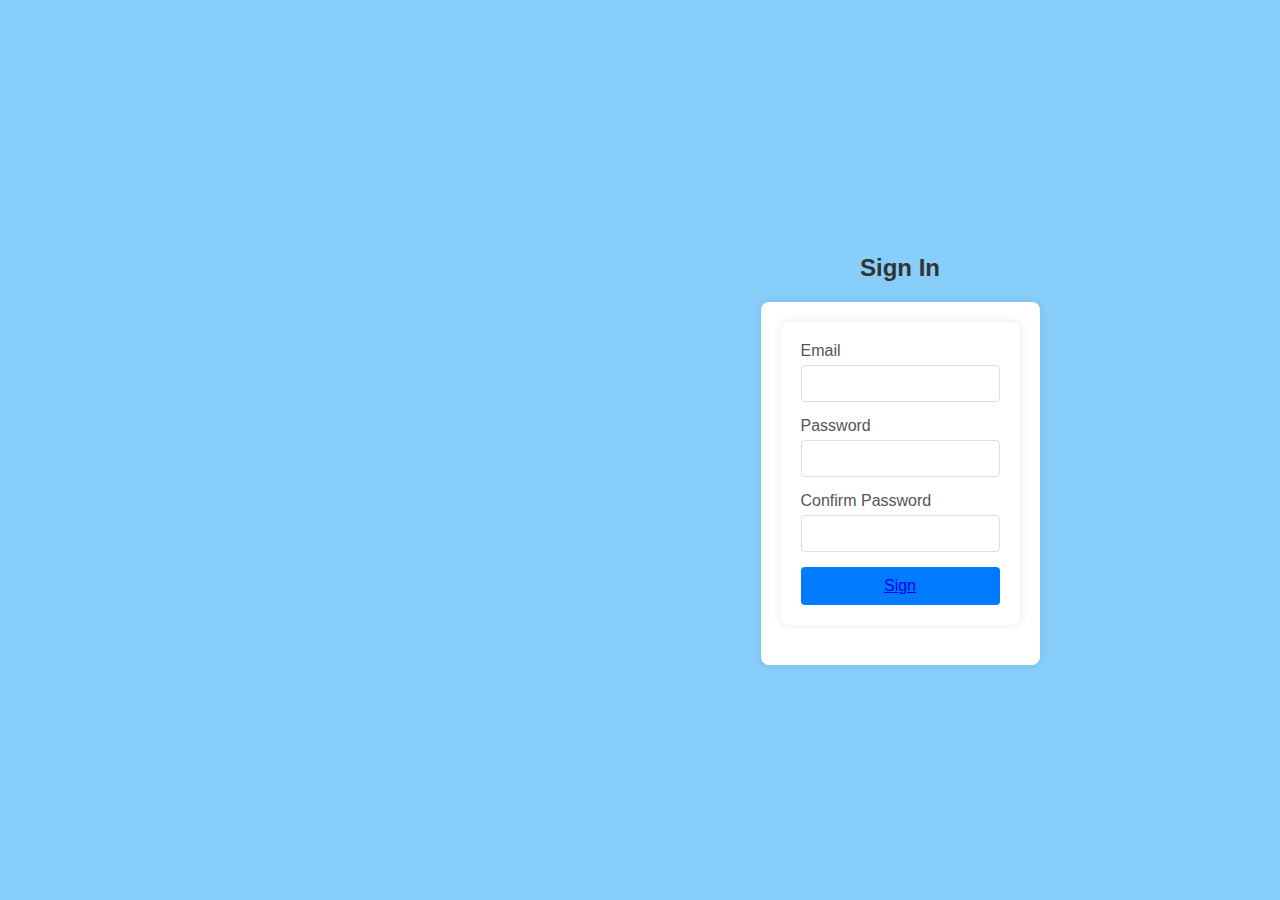
<file: index.html>
<!DOCTYPE html>
  <html lang="en">
  <head>
      <meta charset="UTF-8">
      <meta name="viewport" content="width=device-width, initial-scale=1.0">
      <title>Login & Sign Up Form</title>
      <link rel="stylesheet" href="login.css">
      <style>
         body {
    font-family: Arial, sans-serif;
    background-color: #f7f7f7;
    display: flex;
    justify-content: center;
    align-items: center;
    height: 100vh;
    margin: 0;
    background-color: lightskyblue;
}

.container {
    display: flex;
    flex-direction: column;
    gap: 20px;
    background-color: #ffffff;
    border-radius: 8px;
    box-shadow: 0 0 10px rgba(0, 0, 0, 0.1);
    padding: 20px;
}

.form-container {
    background-color: #ffffff;
    padding: 20px;
    border-radius: 8px;
    box-shadow: 0 0 10px rgba(0, 0, 0, 0.1);
}

h2 {
    margin-bottom: 20px;
    font-size: 24px;
    color: #333;
}

.input-group {
    margin-bottom: 15px;
}

label {
    display: block;
    margin-bottom: 5px;
    color: #555;
}

input {
    width: 100%;
    padding: 10px;
    border: 1px solid #ddd;
    border-radius: 4px;
    box-sizing: border-box;
}

button {
    width: 100%;
    padding: 10px;
    background-color: #007BFF;
    color: white;
    border: none;
    border-radius: 4px;
    font-size: 16px;
    cursor: pointer;
}

button:hover {
    background-color: #0056b3;
}

      </style>
  </head>
  <body>
    <h2>Sign In</h2>
    <div class="container">
        <div class="form-container">
            <form id="loginForm">
               
                <div class="input-group">
                    <label for="loginEmail">Email</label>
                    <input type="email" id="loginEmail" required>
                </div>
                <div class="input-group">
                    <label for="loginPassword">Password</label>
                    <input type="password" id="loginPassword" required>
                </div>
                <div class="input-group">
                  <label for="loginPassword">Confirm Password</label>
                  <input type="password" id="loginPassword" required>
              </div>
                
                <button type="submit"><a href="hlo.html">Sign</button>
            </form>
        </div>
        
    </div>
      </div>
  </body>
  </html>
</file>
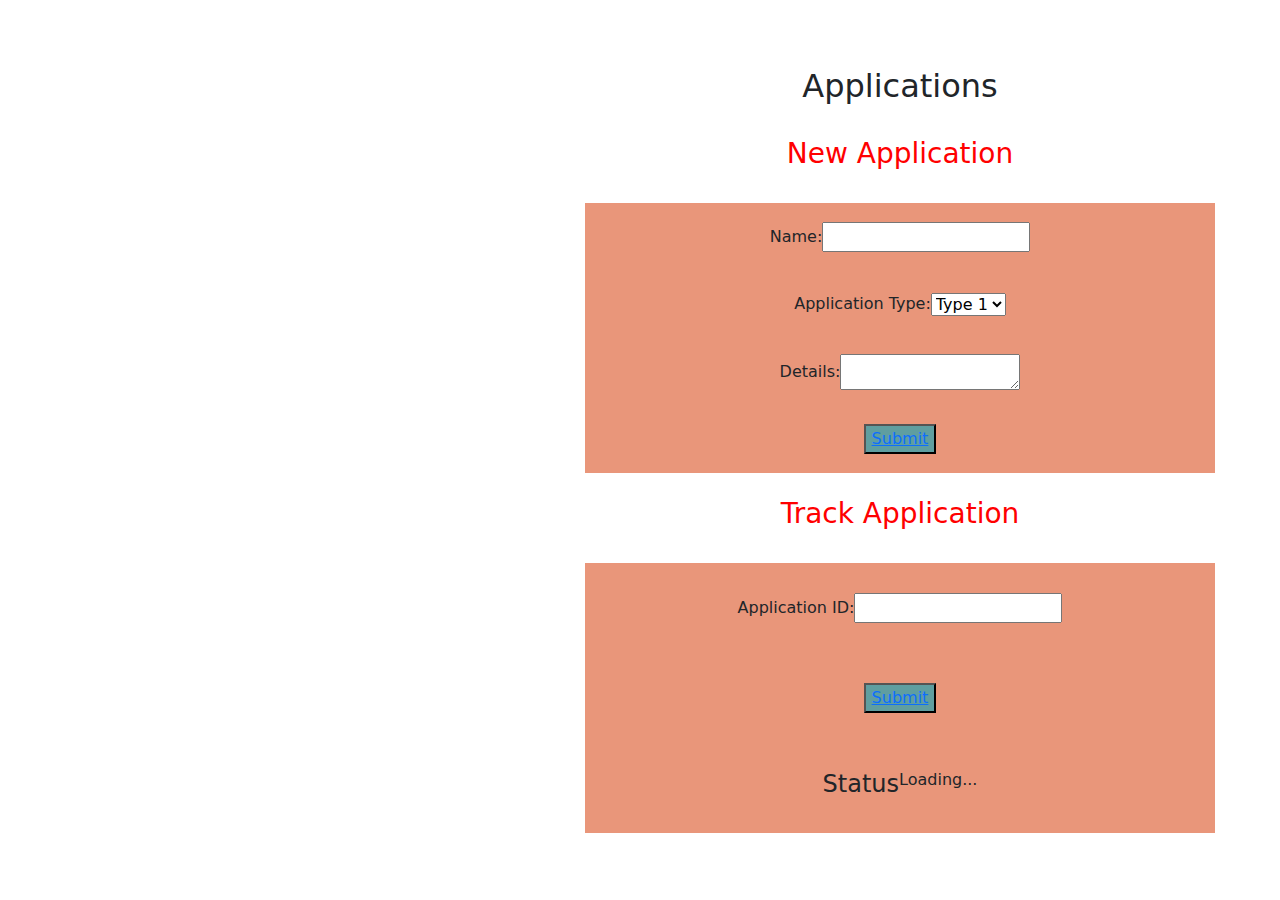
<file: app.html>
<!DOCTYPE html>
<html lang="en">
<head>
    <meta charset="UTF-8">
    <meta name="viewport" content="width=device-width, initial-scale=1.0">
    <title>Document</title>
    <link rel="stylesheet" href="app.css">
    <link href="https://cdn.jsdelivr.net/npm/bootstrap@5.3.3/dist/css/bootstrap.min.css" rel="stylesheet" integrity="sha384-QWTKZyjpPEjISv5WaRU9OFeRpok6YctnYmDr5pNlyT2bRjXh0JMhjY6hW+ALEwIH" crossorigin="anonymous">
</head>
<body>
    <script src="https://cdn.jsdelivr.net/npm/bootstrap@5.3.3/dist/js/bootstrap.bundle.min.js" integrity="sha384-YvpcrYf0tY3lHB60NNkmXc5s9fDVZLESaAA55NDzOxhy9GkcIdslK1eN7N6jIeHz" crossorigin="anonymous"></script>
    <h2>Applications</h2>
    <div class="subbody">
      
        <div class="appl">
            <div class="appli"><h3 class="u">New Application</h3></div>
            <div class="ap">
                <div class="align"> 
                    <label>Name:</label>
                    <input></input>
                </div>
                <div class="align"> 
                    <label >Application Type:</label>
                    <select id="application-type" name="application-type" required>
                       <option value="type1">Type 1</option>
                       <option value="type2">Type 2</option>
                    </select>
                </div>
                <div class="align"> 
                    <label>Details:</label>
                     <textarea class="l"id="application-details" name="application-details" rows="4" required></textarea>
                </div>
                <div class="align">
                    <button class="d"type="submit"><a href="submit.html">Submit</a></button>
                    </div>
               
            </div>
        </div>
        <div class="appl">
            <div class="appli"><h3 class="u">Track Application</h3></div>
            <div class="ap">
                <div class="align">
                    <label  >Application ID:</label>
                    <input>
                    </div>
                    <div class="align">
                        <button class="d"type="submit"><a href="submit2.html">Submit</a></button>
                        </div>

                    <div class="align">
                        <h4>Status</h4>
                        <br>
                        <p id="status-details">Loading...</p>
                        </div>
            </div>
            
        </div>
</file>
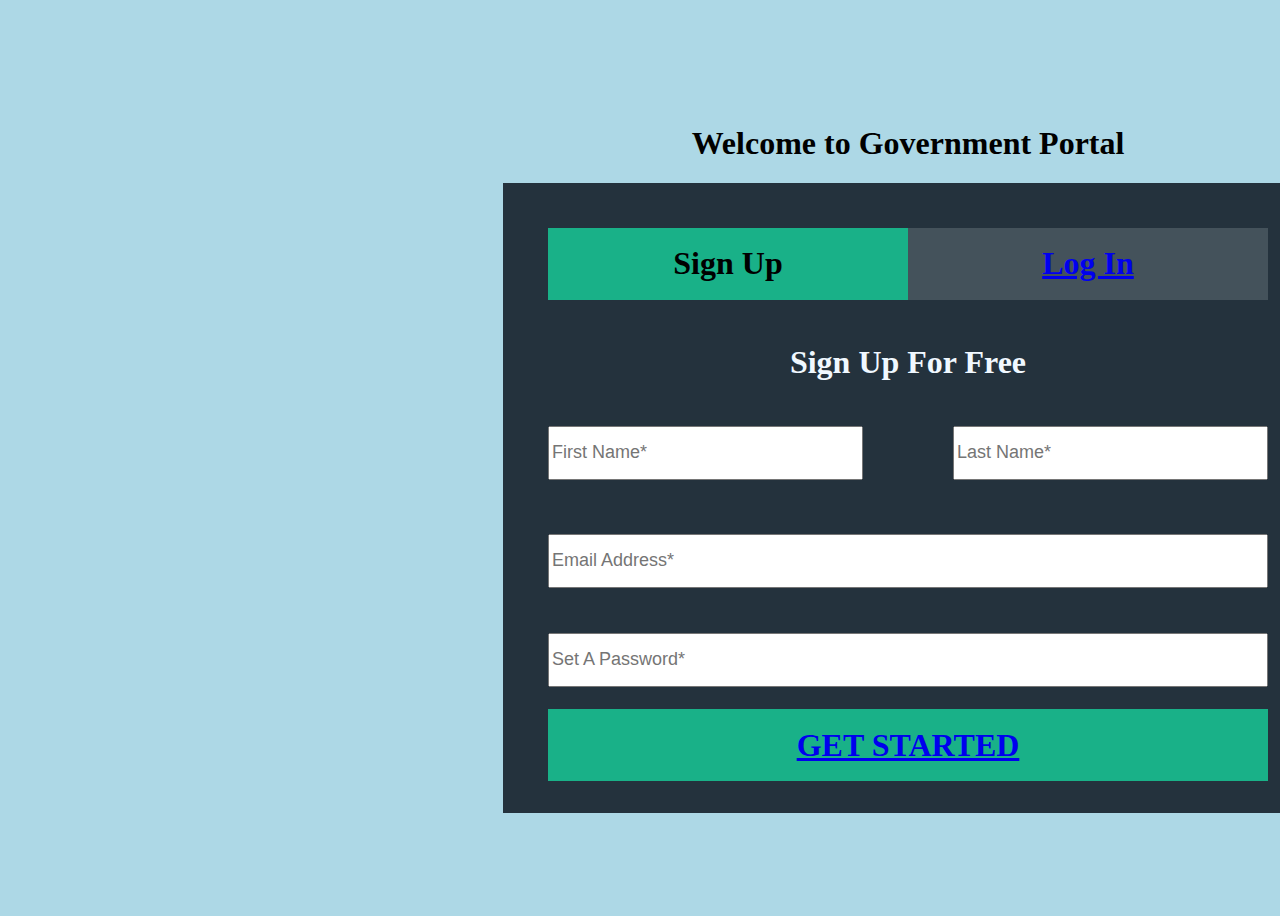
<file: hlo.html>
<html>
    <head>
       <link rel="Stylesheet" href="hlo.css">
    </head>
    <body class="n">
        <h1>Welcome to Government Portal</h1>
        <div class="a">
         
        <div class="a1">
            <div class="b1"><h1>Sign Up</h1></div>
            <div class="b2"><h1 ><a href="sign.html">Log In</a></h1></div>
        </div>
        <div class="a2"><h1 class="i">Sign Up For Free</h1></div>
        <div class="a3">
            <div class="first"><input class="int"placeholder="First Name*"></input></div>
            <div class="last"><input class="int"placeholder="Last Name*"></input></div>
        </div>
            <div class="a4"><input class="in"placeholder="Email Address*"></input></div>
            <div class="a5"><input class="in"placeholder="Set A Password*"></input></div>
            <div class="b1"> <h1 CLASS="i"><a href="board.html">GET STARTED</a></h1></div>
        
        </div>
    </body>
</html>
</file>
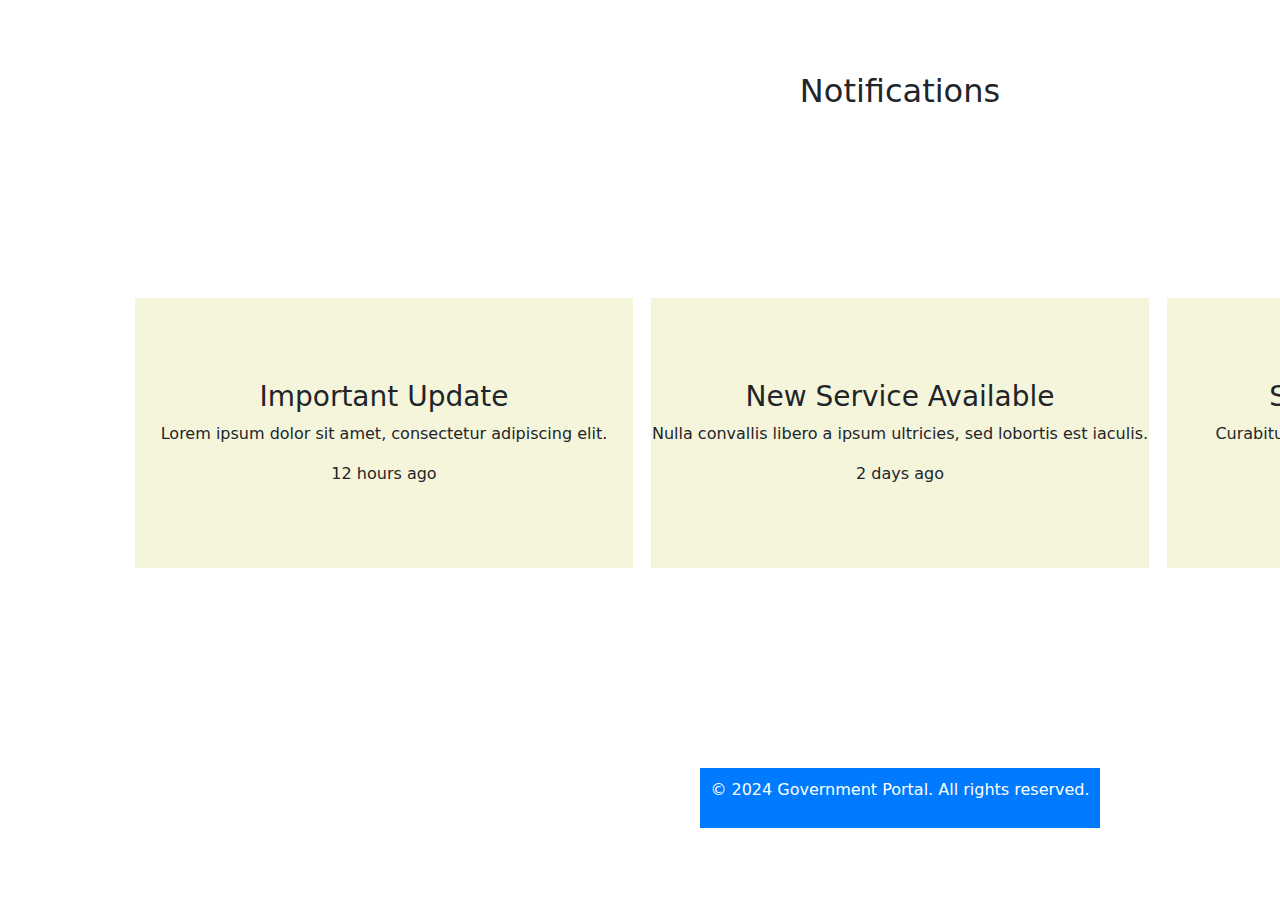
<file: noti.html>
<!DOCTYPE html>
<html lang="en">
<head>
    <meta charset="UTF-8">
    <meta name="viewport" content="width=device-width, initial-scale=1.0">
    <title>Document</title>
    <link rel="stylesheet" href="noti.css">
    <link href="https://cdn.jsdelivr.net/npm/bootstrap@5.3.3/dist/css/bootstrap.min.css" rel="stylesheet" integrity="sha384-QWTKZyjpPEjISv5WaRU9OFeRpok6YctnYmDr5pNlyT2bRjXh0JMhjY6hW+ALEwIH" crossorigin="anonymous">
</head>
<body>
    <script src="https://cdn.jsdelivr.net/npm/bootstrap@5.3.3/dist/js/bootstrap.bundle.min.js" integrity="sha384-YvpcrYf0tY3lHB60NNkmXc5s9fDVZLESaAA55NDzOxhy9GkcIdslK1eN7N6jIeHz" crossorigin="anonymous"></script>
    

    <h2>Notifications</h2>


    <div class="content">
        <div class="notification-item">
            <div > <h3>Important Update</h3></div>
            <div> <p>Lorem ipsum dolor sit amet, consectetur adipiscing elit.</p></div>
            <div> <span class="timestamp">12 hours ago</span></div>
        </div>
        <div class="notification-item">
            <div> <h3>New Service Available</h3></div>
            <div> <p>Nulla convallis libero a ipsum ultricies, sed lobortis est iaculis.</p></div>
            <div>
                <span class="timestamp">2 days ago</span></div>
        </div>
        <div class="notification-item">
            <div>  <h3>System Maintenance</h3></div>
            <div><p>Curabitur nec odio ac ex maximus auctor et id ex.</p></div>
            <div> <span class="timestamp">1 week ago</span></div>
        </div>

    </div>
    
      <footer>
        <p>&copy; 2024 Government Portal. All rights reserved.</p>
      </footer>
</body>
</html>
</file>
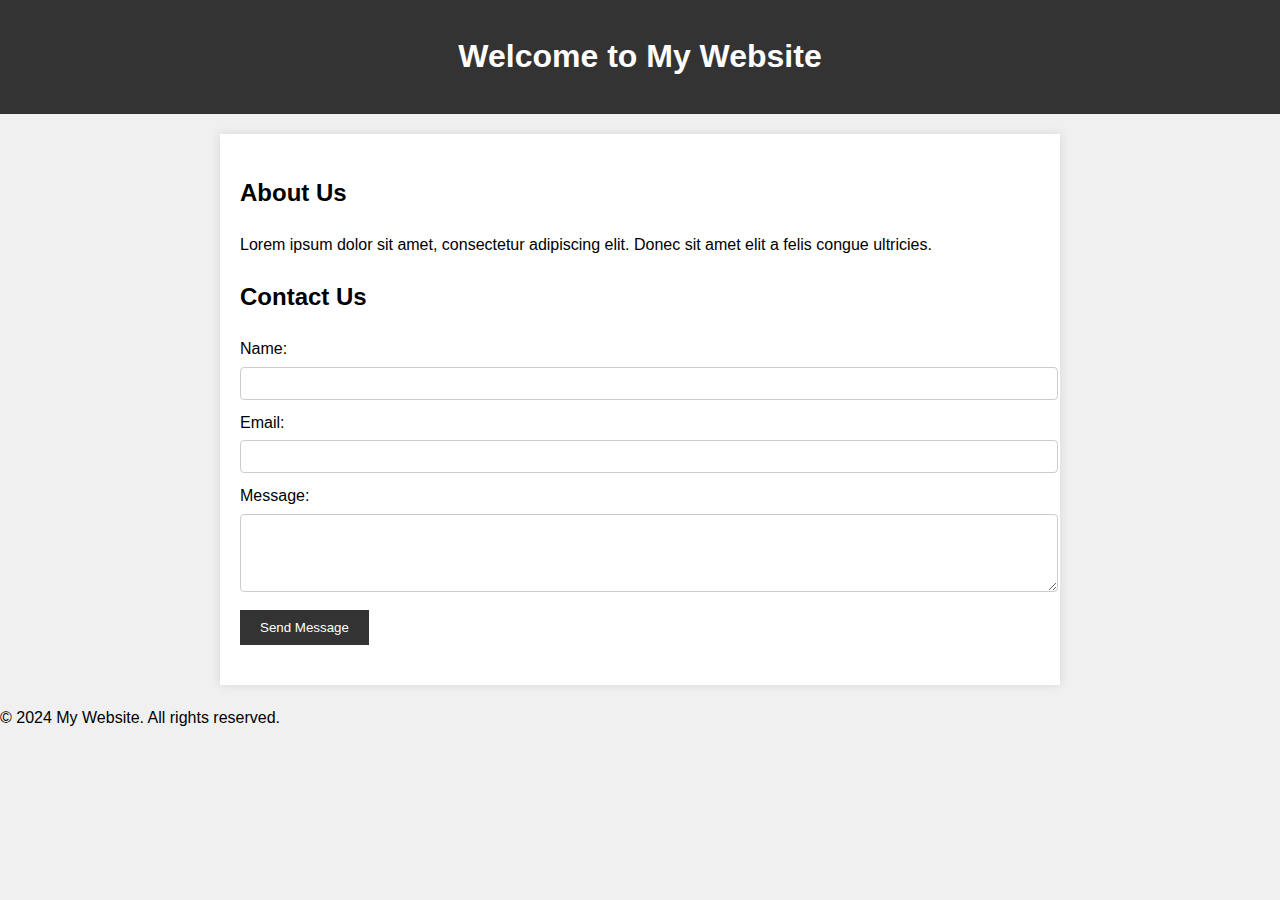
<file: pro.html>
<!DOCTYPE html>
<html lang="en">
<head>
    <meta charset="UTF-8">
    <meta name="viewport" content="width=device-width, initial-scale=1.0">
    <title>Sample Page</title>
    <link rel="stylesheet" href="pro.css">
</head>
<body>
    <header>
        <h1>Welcome to My Website</h1>
        <nav>
            <!-- <ul>
                <li><a href="#">Home</a></li>
                <li><a href="#">About</a></li>
                <li><a href="#">Contact</a></li>
            </ul> -->
        </nav>
    </header>

    <main>
        <section>
            <h2>About Us</h2>
            <p>Lorem ipsum dolor sit amet, consectetur adipiscing elit. Donec sit amet elit a felis congue ultricies.</p>
        </section>

        <section>
            <h2>Contact Us</h2>
            <form action="/submit-contact" method="POST">
                <label for="name">Name:</label>
                <input type="text" id="name" name="name" required>

                <label for="email">Email:</label>
                <input type="email" id="email" name="email" required>

                <label for="message">Message:</label>
                <textarea id="message" name="message" rows="4" required></textarea>

                <button type="submit">Send Message</button>
            </form>
        </section>
    </main>

    <footer>
        <p>&copy; 2024 My Website. All rights reserved.</p>
    </footer>
</body>
</html>
</file>
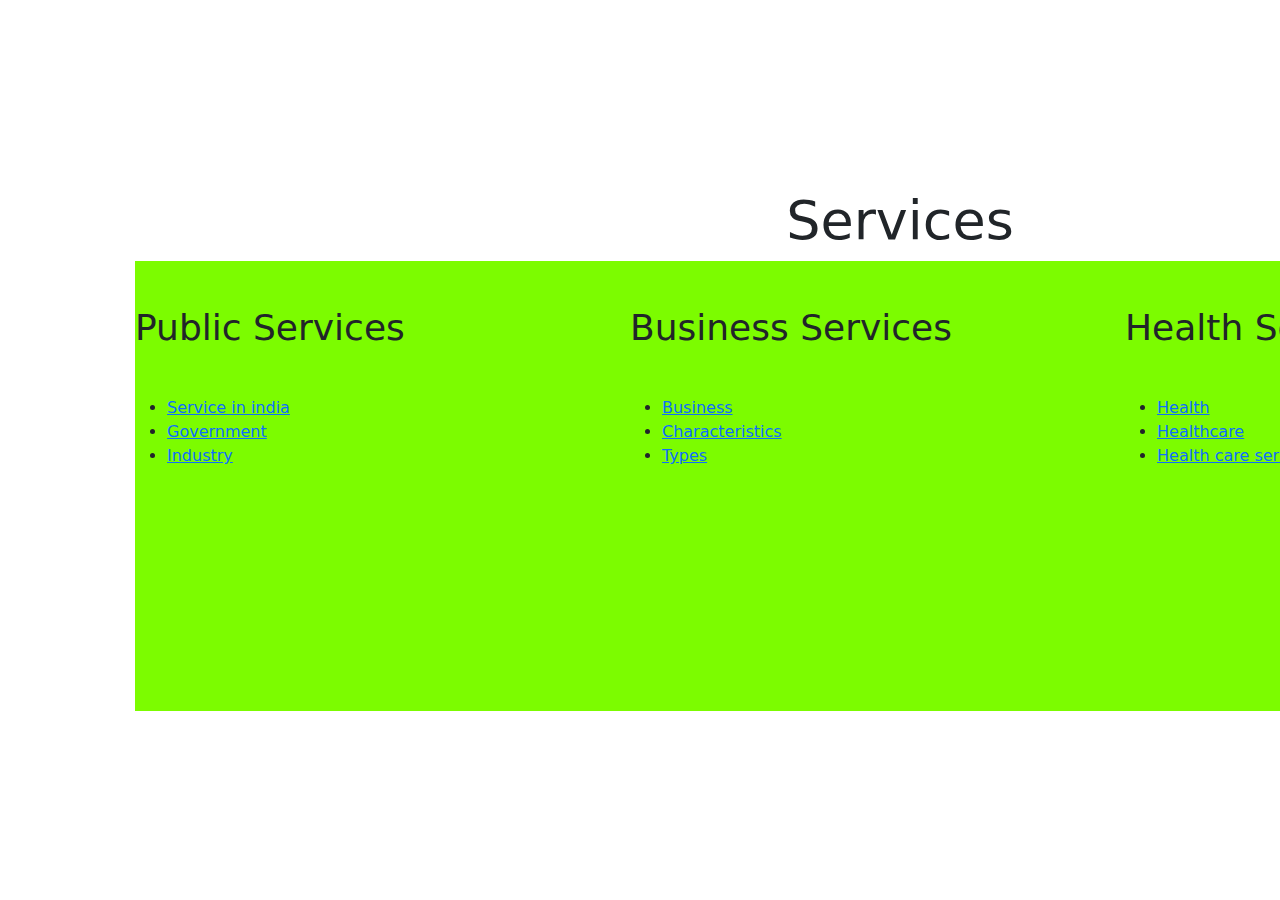
<file: service.html>
<!DOCTYPE html>
<html lang="en">
<head>
    <meta charset="UTF-8">
    <meta name="viewport" content="width=device-width, initial-scale=1.0">
    <title>Document</title>
    <link rel="stylesheet" href="home.css">
    <link href="https://cdn.jsdelivr.net/npm/bootstrap@5.3.3/dist/css/bootstrap.min.css" rel="stylesheet" integrity="sha384-QWTKZyjpPEjISv5WaRU9OFeRpok6YctnYmDr5pNlyT2bRjXh0JMhjY6hW+ALEwIH" crossorigin="anonymous">
</head>
<body class="body">
  <h2 class="sic">Services</h2>
    <script src="https://cdn.jsdelivr.net/npm/bootstrap@5.3.3/dist/js/bootstrap.bundle.min.js" integrity="sha384-YvpcrYf0tY3lHB60NNkmXc5s9fDVZLESaAA55NDzOxhy9GkcIdslK1eN7N6jIeHz" crossorigin="anonymous"></script>
    <div class="subbody">
        <!-- <div class="serv"></div> -->
        
        <div class="ser">
          <div class="l"> <h3 class="si">Public Services</h3></div>
          <div class="p">  <ul>
            <li><a href="https://unacademy.com/content/karnataka-psc/study-material/polity/what-are-the-public-services-in-india/">Service in india</a></li>
            <li><a href="https://kpmg.com/in/en/home/services/advisory/government-and-public-services.html">Government</a></li>
            <li><a href="https://www.pwc.in/industries/government-and-public-services.html">Industry</a></li>
          </ul></div>
          
        </div>
        
        <div class="ser">
          <div class="l"><h3 class="si">Business Services</h3></div>
          <div class="p">  <ul>
            <li><a href="https://www.techtarget.com/searchcio/definition/business-services">Business</a></li>
            <li><a href="https://www.geeksforgeeks.org/business-services-characteristics-and-types/">Characteristics</a></li>
            <li><a href="https://www.indeed.com/career-advice/career-development/business-services-types">Types</a></li>
          </ul></div>
          
        
        </div>
        
        <div class="ser">
          <div class="l"><h3 class="si">Health Services</h3></div>
          <div class="p"> <ul>
            <li><a href="https://coimbatore.nic.in/health/">Health</a></li>
            <li><a href="https://en.wikipedia.org/wiki/Health_care">Healthcare</a></li>
            <li><a href="https://www.hopkinsmedicine.org/health/caregiving/types-of-home-health-care-services">Health care services</a></li>
          </ul></div>
          
         
        </div>
   </div>
      
</body>
</html>
</file>
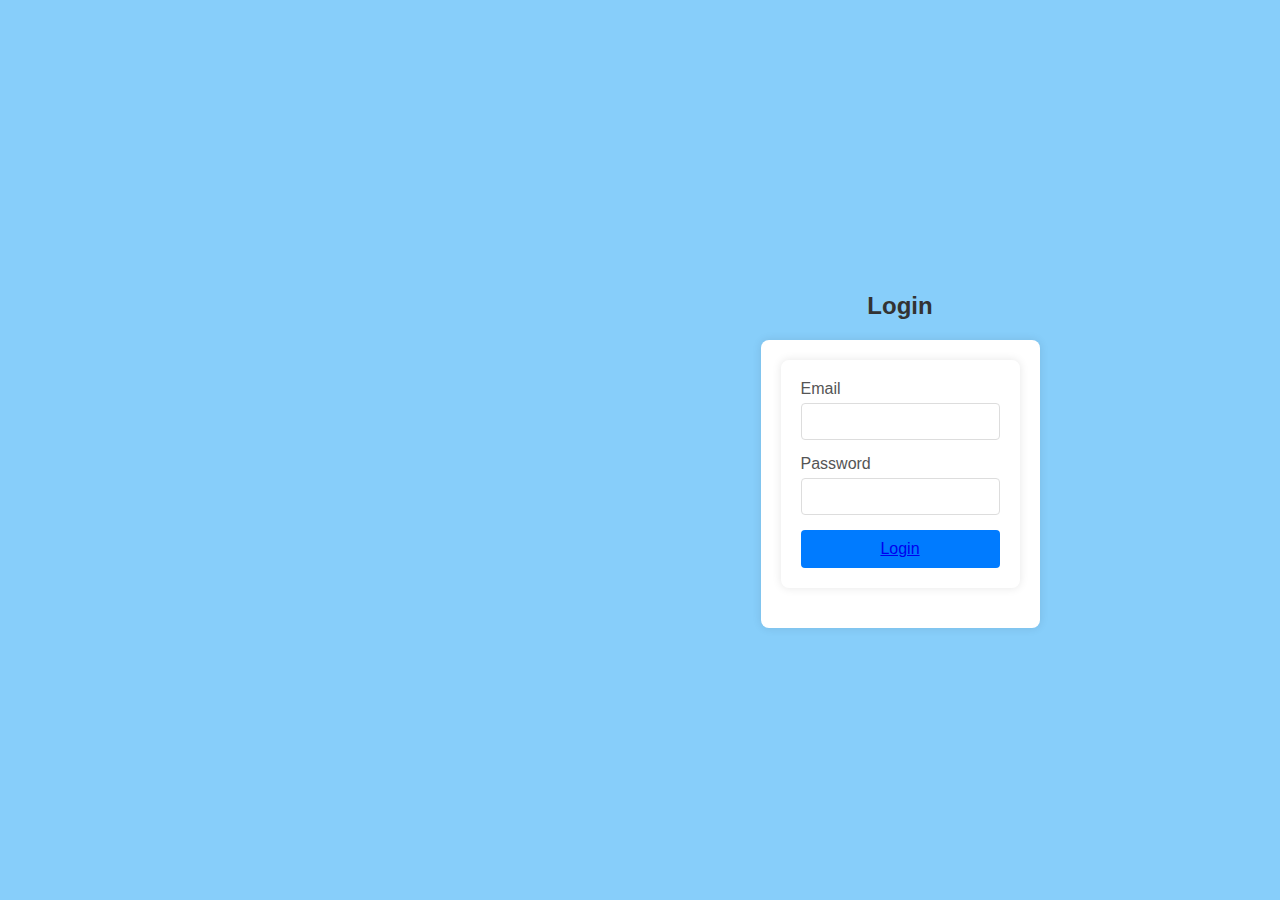
<file: sign.html>
<!DOCTYPE html>
  <html lang="en">
  <head>
      <meta charset="UTF-8">
      <meta name="viewport" content="width=device-width, initial-scale=1.0">
      <title>Login & Sign Up Form</title>
      <link rel="stylesheet" href="login.css">
      <style>
         body {
    font-family: Arial, sans-serif;
    background-color: #f7f7f7;
    display: flex;
    justify-content: center;
    align-items: center;
    height: 100vh;
    margin: 0;
    background-color: lightskyblue;
}

.container {
    display: flex;
    flex-direction: column;
    gap: 20px;
    background-color: #ffffff;
    border-radius: 8px;
    box-shadow: 0 0 10px rgba(0, 0, 0, 0.1);
    padding: 20px;
}

.form-container {
    background-color: #ffffff;
    padding: 20px;
    border-radius: 8px;
    box-shadow: 0 0 10px rgba(0, 0, 0, 0.1);
}

h2 {
    margin-bottom: 20px;
    font-size: 24px;
    color: #333;
}

.input-group {
    margin-bottom: 15px;
}

label {
    display: block;
    margin-bottom: 5px;
    color: #555;
}

input {
    width: 100%;
    padding: 10px;
    border: 1px solid #ddd;
    border-radius: 4px;
    box-sizing: border-box;
}

button {
    width: 100%;
    padding: 10px;
    background-color: #007BFF;
    color: white;
    border: none;
    border-radius: 4px;
    font-size: 16px;
    cursor: pointer;
}

button:hover {
    background-color: #0056b3;
}

      </style>
  </head>
  <body>
    <h2>Login</h2>
    <div class="container">
        <div class="form-container">
            <form id="loginForm">
               
                <div class="input-group">
                    <label for="loginEmail">Email</label>
                    <input type="email" id="loginEmail" required>
                </div>
                <div class="input-group">
                    <label for="loginPassword">Password</label>
                    <input type="password" id="loginPassword" required>
                </div>
                
                <button type="submit"><a href="board.html">Login</button>
            </form>
        </div>
        
    </div>
      </div>
  </body>
  </html>
</file>
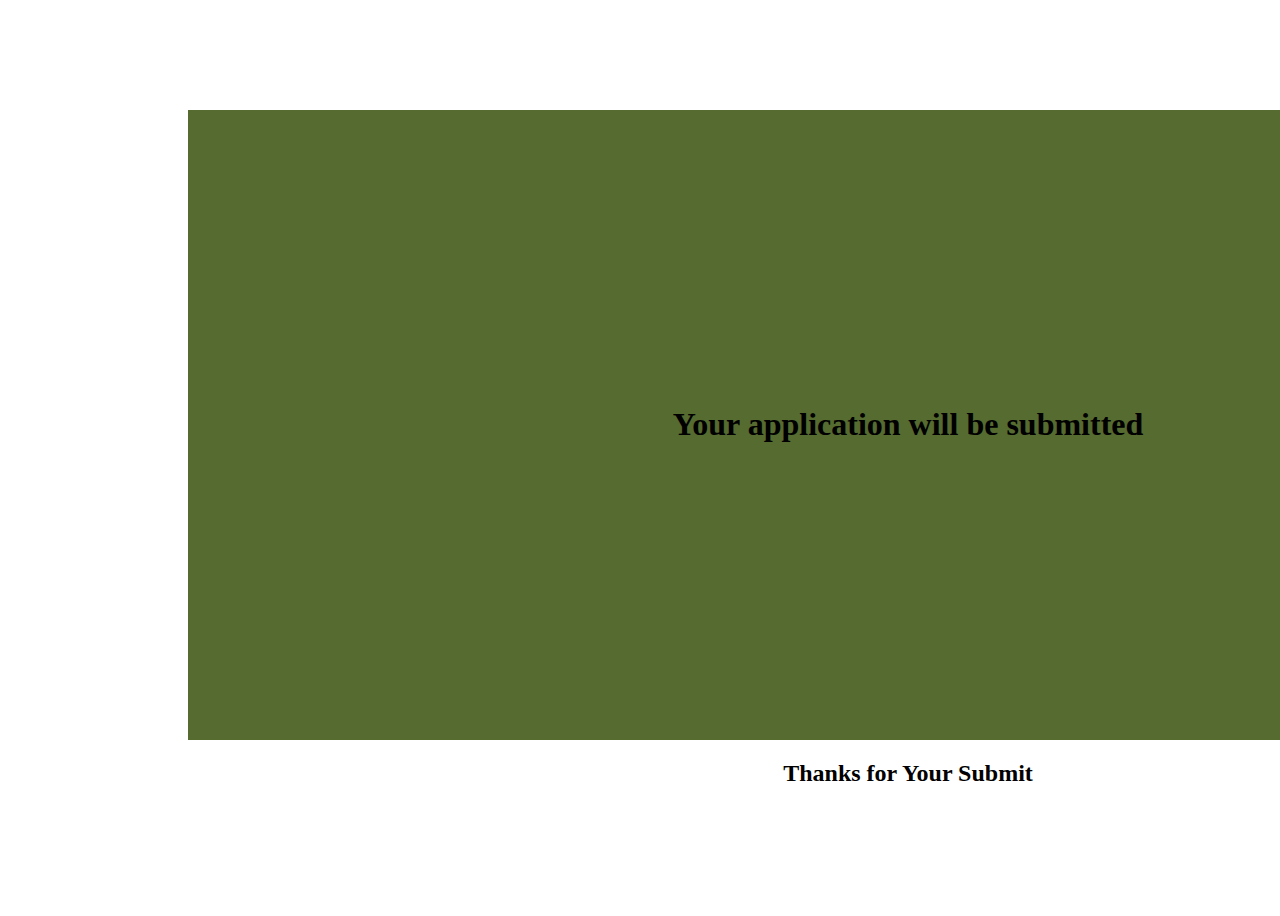
<file: submit.html>
<!DOCTYPE html>
<html lang="en">
<head>
    <meta charset="UTF-8">
    <meta name="viewport" content="width=device-width, initial-scale=1.0">
    <title>Document</title>
    <link rel="stylesheet" href="submit.css">
</head>
<body>
    <div class="subbody">
        <h1>Your application will be submitted</h1>
    </div>
  <h2>Thanks for Your Submit</h2>
</body>
</html>
</file>
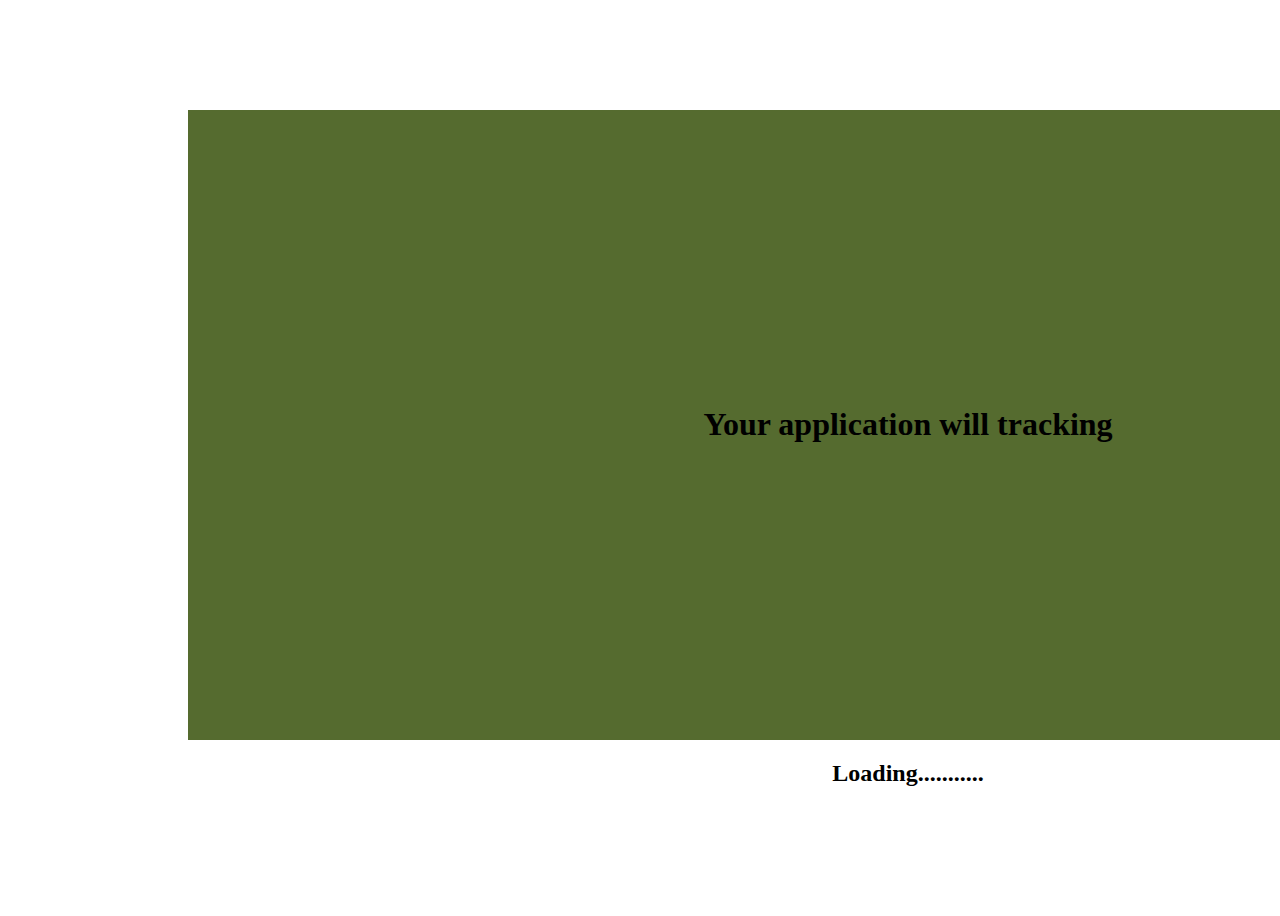
<file: submit2.html>
<!DOCTYPE html>
<html lang="en">
<head>
    <meta charset="UTF-8">
    <meta name="viewport" content="width=device-width, initial-scale=1.0">
    <title>Document</title>
    <link rel="stylesheet" href="submit.css">
</head>
<body>
    <div class="subbody">
        <h1>Your application will tracking</h1>
    </div>
  <h2>Loading...........</h2>
   
</body>
</html>
</file>
<file: login.css>
body{
    display:flex;
    height:100vh;
    width:200vh;
    justify-content: center;
    align-items: center;
    flex-direction: column;
    background-color: lightskyblue;
}
.subbody{
    display:flex;
    height:40vh;
    width:60vh;
    justify-content: center;
    align-items: center;
    background-color: darkgrey;
    flex-direction: column;
}
.hi{
    display:flex;
    height:5vh;
    width:40vh;
    justify-content: center;
    align-items: center;
    
}
.h{
    display:flex;
    height:10vh;
    width:40vh;
    justify-content: center;
    align-items: center;  
}
.btn{
    display:flex;
    height:10vh;
    width:40vh;
    justify-content: center;
    align-items: center;
    
   
}
.flex{
    display:flex;
    height:10vh;
    width:40vh;
    justify-content: flex-end;
    justify-content: center;
    align-items: center;  
}
.end{
    display:flex;
    height:5vh;
    width:40vh;
    justify-content: flex-end;
    justify-content: center;
    align-items: center;  
}
.user{
    font-size: 2vh;
}
.size{
    height:5vh ;
    width:20vh;
}
.bt{
   
    background-color: #007BFF;
    height: 4vh;
    width:10vh;
    text-align: center;
    color: blueviolet;
   
}
</file>
<file: app.css>
body{
    display:flex;
    height:100vh;
    width:200vh;
    justify-content: center;
    align-items: center;
    flex-direction: column;
}
.subbody{
    display:flex;
    height:80vh;
    width:80vh;
    justify-content: center;
    align-items: center;
    /* background-color: darkgrey; */
    flex-direction: column;
}
.appl{
    display:flex;
    height:40vh;
    width:70vh;
    justify-content: center;
    align-items: center;
   
    flex-direction: column;
}


.appli{
    display:flex;
    height:10vh;
    width:70vh;
    justify-content: center;
    align-items: center;
    
    flex-direction: column;
}
.ap{
    display:flex;
    height:30vh;
    width:70vh;
    justify-content: center;
    align-items: center;
    background-color: darksalmon;
    flex-direction: column;  
}
.align{
    display:flex;
    height:10vh;
    width:70vh;
    justify-content: center;
    align-items: center;
   
}
.l{
    height: 4vh;
    width:20vh;
}
.u{
    color: red;
}
.d{
    display: flex;
    background-color: cadetblue;
}
</file>
<file: hlo.css>
.n{
    display: flex;
    height:100vh;
    width:200vh;
    background-color: lightblue;
    justify-content: center;
    align-items: center;
    flex-direction: column;
}
.a{
         display: flex;
        height:70vh;
        width:90vh;
        background-color:#24323d;
        flex-direction: column;
      justify-content: center;
      align-items: center;
}
.r{
    display: flex;
   height:60vh;
   width:80vh;
   background-color:pink;
   flex-direction: column;
   gap:1vh;
}
.a1{

    display: flex;
    height:11vh;
    width:80vh;
    justify-content: center;
    align-items: center;
    
}
.a2{

    display: flex;
    height:11vh;
    width:80vh;
    justify-content: center;
    align-items: center;
    
}
.a3{

    display: flex;
    height:11vh;
    width:80vh;
    justify-content: center;
    align-items: center;
    justify-content: space-evenly;
    gap:2vh;
}
.a4{

    display: flex;
    height:11vh;
    width:80vh;
    justify-content: center;
    align-items: center;
    
    
}
.a5{

    display: flex;
    height:11vh;
    width:80vh;
    justify-content: center;
    align-items: center;
    
}
.b1{
    display: flex;
    height:8vh;
    width:80vh;
    justify-content: center;
    align-items: center;
    background-color:#19b188;
}
.b2{
    display: flex;
    height:8vh;
    width:80vh;
    justify-content: center;
    align-items: center;
    background-color:#44525b;
}
.i{
    color: aliceblue;
}
/* .q{
    display: flex;
    background-color: lightgreen;
} */
 .in{
    height: 6vh;
    width: 80vh;
    font-size: 2vh;
   
   
 }
 .int{
    height: 6vh;
    width: 35vh;
    font-size: 2vh;
   
   
 }
 .first{
display: flex;
height:8vh ;
width: 40vh;
justify-content: flex-start;

 }
.last{
    display: flex;
height:8vh ;
width: 40vh;
justify-content: flex-end;
}
</file>
<file: noti.css>
body{
    display:flex;
    height:100vh;
    width:200vh;
    justify-content: center;
    align-items: center;
    flex-direction: column;
}footer {
    text-align: center;
    padding: 10px;
    background-color: #007bff;
    color: white;
    margin-top: 20px;
  }
  .content{
    display: flex;
    height:70vh ;
    width:170vh;
  
    justify-content: center;
    align-items: center;
    gap:2vh;
  }
  .notification-item{
display: flex;
height:30vh ;
width:100vh;
background-color: beige;
flex-direction: column;
justify-content: center;
    align-items: center;
  }
</file>
<file: pro.css>
/* styles.css */

body {
    font-family: Arial, sans-serif;
    line-height: 1.6;
    margin: 0;
    padding: 0;
    background-color: #f0f0f0;
}

header {
    background-color: #333;
    color: #fff;
    padding: 10px 0;
    text-align: center;
}

nav ul {
    list-style-type: none;
    padding: 0;
}

nav ul li {
    display: inline;
    margin-right: 10px;
}

nav ul li a {
    color: #fff;
    text-decoration: none;
}

main {
    max-width: 800px;
    margin: 20px auto;
    padding: 20px;
    background-color: #fff;
    box-shadow: 0 0 10px rgba(0, 0, 0, 0.1);
}

section {
    margin-bottom: 20px;
}

form label {
    display: block;
    margin-bottom: 5px;
}

form input[type="text"],
form input[type="email"],
form textarea {
    width: 100%;
    padding: 8px;
    margin-bottom: 10px;
    border: 1px solid #ccc;
    border-radius: 4px;
}

form button {
    background-color: #333;
    color: #fff;
    border: none;
    padding: 10px 20px;
    cursor: pointer;
}

form button:hover {
    background-color: #555;
}
</file>
<file: home.css>
body{
    display:flex;
    height:100vh;
    width:200vh;
    justify-content: center;
    align-items: center;
    flex-direction: column;
}
.subbody{
    display:flex;
    height:50vh;
    width:170vh;
    justify-content: center;
    align-items: center;
    background-color:lawngreen;
    /* flex-direction: column; */
    justify-content: space-evenly;
}

/* .serv{
    display:flex;
    height:20vh;
    width:100vh;
    justify-content: center;
    align-items: center;
} */
.ser{
    display:flex;
    height:50vh;
    width:50vh;
    justify-content: center;
    align-items: center;
    flex-direction: column;
}
.l{
    display:flex;
    height:10vh;
    width:60vh;
    
}
.p{
    display:flex;
    height:30vh;
    width:60vh;
   
}
.si{
    font-size: 4vh;
}
.sic{
    font-size: 6vh;
}
</file>
<file: submit.css>
body{
    display:flex;
    height:100vh;
    width:200vh;
    justify-content: center;
    align-items: center;
    flex-direction: column;
  
}
.subbody{
    display:flex;
    height:70vh;
    width:160vh;
    justify-content: center;
    align-items: center;
    background-color: darkolivegreen;
    flex-direction: column;
}
</file>
